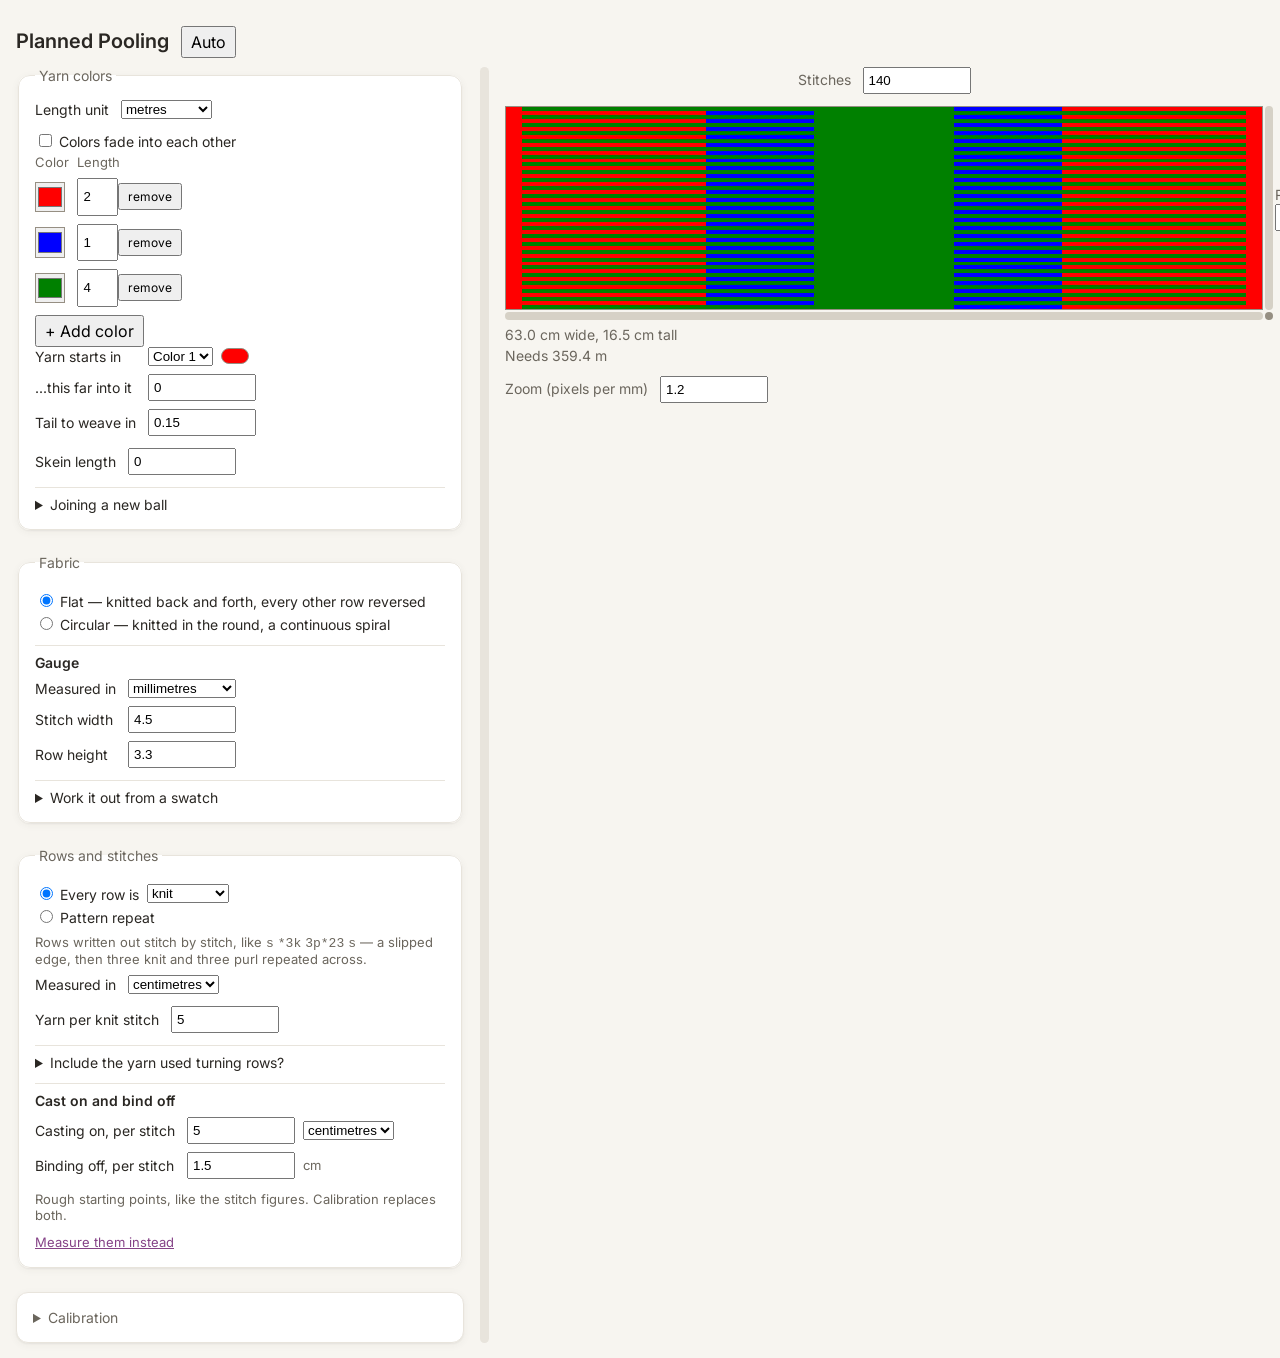
<file: index.html>
<!DOCTYPE html>
<html lang="en">
<head>
  <meta charset="UTF-8">
  <meta name="viewport" content="width=device-width, initial-scale=1.0">
  <title>Planned Pooling</title>

  <!-- Runs before first paint, so a knitter on the dark theme never sees a
       white flash. Falls back to the companion app's key: the two apps share
       an origin, so a choice made in one is already in force here. -->
  <script>
    try {
      var t = localStorage.getItem("plannedPooling.theme")
           || localStorage.getItem("circularYokeDesign.theme") || "auto";
      if (t !== "auto") document.documentElement.dataset.theme = t;
    } catch (e) { /* storage off: Auto */ }
  </script>

  <link rel="preconnect" href="https://fonts.googleapis.com">
  <link rel="preconnect" href="https://fonts.gstatic.com" crossorigin>
  <link rel="stylesheet"
        href="https://fonts.googleapis.com/css2?family=Inter:wght@400;500;600&display=swap">
  <link rel="stylesheet" href="style.css">
</head>
<body>
  <div class="titleBar">
    <h1>Planned Pooling</h1>
    <button type="button" id="themeButton" aria-live="polite">Auto</button>
  </div>

  <div class="page">
  <div class="fabricSide">
  <div class="layout">
    <div class="dimension top">
      <label for="stitches" id="stitchesLabel">Stitches</label>
      <input type="number" id="stitches" value="140" min="1"
             aria-label="Stitches per row">
    </div>

    <div class="canvasArea">
      <div id="canvasWrap">
        <canvas id="fabric"></canvas>
      </div>
      <div class="handle handleRight"  id="handleRight"  title="Drag to change stitches"></div>
      <div class="handle handleBottom" id="handleBottom" title="Drag to change rows"></div>
      <div class="handle handleCorner" id="handleCorner" title="Drag to change both"></div>

      <span class="seamLabel seamLabelLeft">Seam</span>
      <span class="seamLabel seamLabelRight">Seam</span>

      <p class="staleBadge" id="staleBadge"></p>
    </div>

    <div class="dimension right">
      <label for="rows">Rows</label>
      <input type="number" id="rows" value="50" min="1"
             aria-label="Number of rows">
    </div>
  </div>

  <p id="readout"></p>
  <p id="yarnReadout"></p>

  <!-- Zoom is a viewing control, so it belongs beside the thing it views
       rather than in a card at the bottom of the settings column. It changes
       how big the fabric looks and nothing about what the fabric says.

       It used to be a section that could be closed, and closing it meant the
       figure stopped applying. That rule is for allowances a knitter may not
       want counted; it never made sense for a control that does not touch the
       result. Always visible, so always in force. -->
  <div class="dimension viewControl">
    <label for="zoom">Zoom (pixels per mm)</label>
    <input type="number" id="zoom" value="1.2" step="0.1" min="0.1" max="20">
  </div>
  </div>

  <div class="panel">
    <fieldset>
      <legend>Yarn colors</legend>

      <div class="fields">
        <label for="lengthUnit">Length unit</label>
        <select id="lengthUnit">
          <option value="m">metres</option>
          <option value="cm">centimetres</option>
          <option value="ft">feet</option>
          <option value="yd">yards</option>
          <option value="in">inches</option>
        </select>
      </div>

      <label class="choice">
        <input type="checkbox" id="useFades">
        Colors fade into each other
      </label>

      <div class="colorHeader">
        <span>Color</span>
        <span id="lengthHeading">Length</span>
        <span class="fadeCell">Fade starts here</span>
        <span></span>
      </div>

      <div id="colorRows"></div>
      <button type="button" id="addColor">+ Add color</button>

      <!-- Every sequence used to be assumed to start at the very beginning
           of the first band, because that is the only point the app could
           be sure of — but a real skein is rarely picked up exactly there.
           Band plus offset, not a single distance, because a knitter can
           find "a bit into the blue" on real yarn far more easily than a
           cumulative figure across every band before it.

           The tail sits here rather than under Joining a new ball because
           the first ball is only a ball joined at the start: it is picked up
           somewhere in the sequence and loses a tail before a stitch is
           worked, exactly like every ball after it. Kept out of the join
           section, it is also visible without opening anything, which it has
           to be now that it moves the colours. -->
      <div class="fields">
        <label for="startBand">Yarn starts in</label>
        <span class="withUnit">
          <select id="startBand" aria-label="Which color the yarn starts in"></select>
          <span class="inlineSwatch" id="startSwatch"></span>
        </span>

        <label for="startOffset">...this far into it</label>
        <input type="number" id="startOffset" value="0" step="0.1" min="0">

        <label for="tail">Tail to weave in</label>
        <input type="number" id="tail" value="0.15" step="0.05" min="0">
      </div>

      <div class="fadeBlock">
        <p class="hint">
          <b>Measuring.</b> A color's length runs to where the next one goes
          pure. Slide to where the fade starts — full right is a sharp change.
        </p>

        <div class="fields">
          <label for="fadeAll">Set every transition to</label>
          <span class="withUnit">
            <input type="number" id="fadeAll" value="0" step="0.1" min="0">
            <button type="button" id="applyFadeAll">Apply to all</button>
          </span>
        </div>
      </div>

      <div class="fields">
        <label for="skeinLength">Skein length</label>
        <input type="number" id="skeinLength" value="0" step="1" min="0">
      </div>

      <details class="swatch">
        <summary>Joining a new ball</summary>
        <p class="hint">
          Click the fabric where a ball ran out — after the tail you will weave
          in, not at the very end of the yarn — or type the row and stitch.
          You will be told where to begin in the next ball so the pattern
          carries on.
        </p>

        <div class="fields">
          <label for="joinRow">Row</label>
          <input type="number" id="joinRow" min="1" step="1">

          <label for="joinStitch">Stitch</label>
          <input type="number" id="joinStitch" min="1" step="1">
        </div>

        <button type="button" id="clearJoin">Clear</button>
        <p class="hint" id="joinAdvice"></p>
      </details>
    </fieldset>

    <!-- Shape first, then scale. Whether the fabric turns decides what the
         gauge figures are describing, so construction is not a question of
         its own -- it is the first half of this one.

         The card is "Fabric" rather than "Gauge" because the legend has to
         cover what is under it. Gauge survives as the heading of the group
         that actually holds the gauge figures, so the word a knitter looks
         for is still on screen. -->
    <fieldset>
      <legend>Fabric</legend>

      <div id="construction">
        <label class="choice">
          <input type="radio" name="construction" value="flat" checked>
          Flat — knitted back and forth, every other row reversed
        </label>
        <label class="choice">
          <input type="radio" name="construction" value="circular">
          Circular — knitted in the round, a continuous spiral
        </label>
      </div>

      <div class="group">
        <h3 class="groupHeading">Gauge</h3>

      <div class="fields">
        <label for="gaugeUnit">Measured in</label>
        <select id="gaugeUnit">
          <option value="mm" selected>millimetres</option>
          <option value="in">inches</option>
        </select>

        <label for="stitchWidth">Stitch width</label>
        <input type="number" id="stitchWidth" value="4.5" step="0.01" min="0.01">

        <label for="rowHeight">Row height</label>
        <input type="number" id="rowHeight" value="3.3" step="0.01" min="0.01">
      </div>

      <details class="swatch">
        <summary>Work it out from a swatch</summary>
        <p class="hint">Knit a sample, count what went into it, then measure it.</p>

        <div class="fields">
          <label for="swatchUnit">Measured in</label>
          <select id="swatchUnit">
            <option value="cm" selected>centimetres</option>
            <option value="in">inches</option>
          </select>
        </div>

        <div class="fields fieldsSwatch">
          <label for="swatchWidth">Measured width</label>
          <input type="number" id="swatchWidth" value="10" step="0.1" min="0.1">
          <label for="swatchStitches">Stitches</label>
          <input type="number" id="swatchStitches" value="22" min="1">

          <label for="swatchHeight">Measured height</label>
          <input type="number" id="swatchHeight" value="10" step="0.1" min="0.1">
          <label for="swatchRows">Rows</label>
          <input type="number" id="swatchRows" value="30" min="1">
        </div>

        <button type="button" id="applySwatch">Use this gauge</button>
        <p class="hint" id="swatchResult"></p>
      </details>
      </div>
    </fieldset>

    <!-- One panel, in the order the questions actually come: what is in a row,
         then what those stitches cost, then the pattern that arranges them,
         then the allowance most people never measure.

         It was two panels until the table had to sit between the row choice
         and the pattern editor, which put half of one panel inside the other.
         They had been converging for a while. -->
    <fieldset>
      <legend>Rows and stitches</legend>

      <!-- Not a label wrapping the lot: a label activates its first control,
           so a select inside one would fight the radio for clicks. -->
      <div class="choice rowChoice">
        <label for="rowModeSingle">
          <input type="radio" name="rowMode" id="rowModeSingle" value="single" checked>
          Every row is
        </label>
        <select id="rowsAre"></select>
        <input type="text" id="customName" class="customOnly"
               placeholder="call it" aria-label="Name for the new stitch">
      </div>

      <label class="choice">
        <input type="radio" name="rowMode" value="pattern">
        Pattern repeat
      </label>

      <!-- A taste of the other option while it is unchosen, so the choice is
           between two things you can picture rather than one and a word. -->
      <p class="hint patternTaste">
        Rows written out stitch by stitch, like
        <code>s</code> <code>*3k</code> <code>3p*23</code> <code>s</code> —
        a slipped edge, then three knit and three purl repeated across.
      </p>

      <!-- One unit for everything here: the figure below, every row of the
           table, and the turn. They are all a length of yarn per one of
           something. -->
      <div class="fields">
        <label for="typeUnit">Measured in</label>
        <select id="typeUnit">
          <option value="m">metres</option>
          <option value="cm" selected>centimetres</option>
          <option value="ft">feet</option>
          <option value="yd">yards</option>
          <option value="in">inches</option>
        </select>
      </div>

      <!-- One stitch to a row means one figure, named after it. A view onto
           that type's row in the table, not a value of its own. -->
      <div class="fields oneStitchOnly">
        <label for="perStitch" id="perStitchLabel">Yarn per stitch</label>
        <input type="number" id="perStitch" value="5" step="0.1" min="0.01">
      </div>

      <!-- Before the editor, not after it: a pattern is written in these
           codes, so the codes have to exist before the writing makes sense.
           The table appears with the pattern that needs it rather than behind
           a choice of its own — "more than one kind of stitch" was never a
           separate decision from "what is in a row". -->
      <div class="patternOnly">
        <p class="hint">
          Different stitches eat different amounts of yarn. These figures are
          rough starting points — measure your own to get real predictions.
        </p>

        <div class="typeHeader">
          <span>Name</span>
          <span>Code</span>
          <span>Yarn per stitch</span>
          <span></span>
        </div>
        <div id="typeRows"></div>
        <button type="button" id="addType">+ Add stitch type</button>

        <p class="hint">
          Now the rows. One entry per box. <code>3k</code> means three knits.
          A <code>*</code> before a stitch opens a group and one after it
          closes the group, followed by how many times — so
          <code>s</code> <code>*3k</code> <code>3p*23</code> <code>s</code> is
          a 140&nbsp;stitch row with slipped edges.
          Enter, space or Tab moves to the next box.
          The strip above counts stitches as you go; while a group is open it
          counts the group instead, and clears once you close it.
        </p>

        <p class="hint" id="codeLegend"></p>

        <div id="templateRows"></div>
        <button type="button" id="addTemplateRow">+ Add row</button>

        <p class="hint">
          Rows are worked once unless you mark a repeat. Tick <b>start</b> on
          the first row of a block and <b>end</b> on the last, then say how
          many times — tick both on one row to repeat just that row. The
          pattern then states the whole fabric, so the stitch and row counts
          follow from it. Every row has to come out the same width.
        </p>
        <p class="hint" id="templateResult"></p>
      </div>

      <!-- Last, and shut: flat knitting always turns, but the yarn it costs is
           something most people have never measured and do not want asked
           about. Closed means not counted. -->
      <details class="subSection flatOnly" data-section="turning">
        <summary>Include the yarn used turning rows?</summary>

        <div class="fields">
          <label for="turnPerRow">Yarn per turn</label>
          <input type="number" id="turnPerRow" value="0" step="0.1" min="0">
        </div>
        <p class="hint" id="turningNote"></p>
      </details>

      <!-- Cast on and bind off are per-stitch costs exactly like the ones
           above, spent at the fabric's two edges -- the hint below was already
           saying so while sitting in a panel of its own.

           A group, not a disclosure: these always apply, and a control that is
           in force has to stay visible. Nesting it in a disclosure would hide
           a figure that still counts. -->
      <div class="group" id="castOn">
        <h3 class="groupHeading">Cast on and bind off</h3>

      <div class="fields">
        <label for="castOnMeasured">Casting on, per stitch</label>
        <span class="withUnit">
          <input type="number" id="castOnMeasured" value="5" step="0.1" min="0">
          <select id="castOnUnit" aria-label="Cast on and bind off unit">
            <option value="m">metres</option>
            <option value="cm" selected>centimetres</option>
            <option value="ft">feet</option>
            <option value="yd">yards</option>
            <option value="in">inches</option>
          </select>
        </span>

        <label for="bindOffMeasured">Binding off, per stitch</label>
        <span class="withUnit">
          <input type="number" id="bindOffMeasured" value="1.5" step="0.1" min="0">
          <span class="unitTag" id="bindOffMeasuredTag"></span>
        </span>
      </div>

      <!-- The sentence admitting better numbers exist elsewhere was the whole
           of the signposting, and "elsewhere" was a collapsed card further
           down the page with nothing linking to it. Now it is a button. -->
      <p class="hint">
        Rough starting points, like the stitch figures. Calibration replaces
        both.
      </p>
      <button type="button" class="linkButton" id="goCalibration">
        Measure them instead
      </button>
      </div>
    </fieldset>

    <details class="panelSection" id="calibration" data-section="calibration">
      <summary>Calibration</summary>
      <p class="hint">
        The figures above are guesses. Knit a few small swatches, measure the
        yarn each one ate, and they become measurements instead. Say which
        stitches you use and how much knitting you are prepared to do, and you
        will be told exactly what to make.
      </p>

      <div class="calHeader">
        <span>Stitch</span>
        <span>Include</span>
        <span>Needs carrying</span>
      </div>
      <div id="calTypes"></div>

      <p class="calLabel">Swatches you are willing to knit</p>
      <label class="choice">
        <input type="radio" name="calConstruction" value="both" checked>
        Either
      </label>
      <label class="choice">
        <input type="radio" name="calConstruction" value="flat">
        Flat only
      </label>
      <label class="choice">
        <input type="radio" name="calConstruction" value="round">
        In the round only — nothing turns, so there is one less unknown
      </label>

      <p class="calLabel">How many swatches</p>
      <label class="choice">
        <input type="radio" name="calSwatchMode" value="target" checked>
        Enough to reach the precision below
      </label>
      <label class="choice">
        <input type="radio" name="calSwatchMode" value="minimum">
        The bare minimum — just enough to solve, assuming no measurement error
      </label>

      <div class="fields">
        <label for="calBudget">Stitches you will knit in total</label>
        <input type="number" id="calBudget" value="3000" min="100" step="100">

        <label for="calPrecision" class="targetOnly">You can measure yarn to about</label>
        <span class="withUnit targetOnly">
          <input type="number" id="calPrecision" value="1" step="0.5" min="0.01">
          <select id="calUnit" aria-label="Measuring precision unit">
            <option value="m">metres</option>
            <option value="cm" selected>centimetres</option>
            <option value="ft">feet</option>
            <option value="yd">yards</option>
            <option value="in">inches</option>
          </select>
        </span>
      </div>

      <button type="button" id="prescribe">Suggest swatches</button>
      <div id="prescription"></div>

      <!-- The second half of the same activity: the list says what to knit,
           this says what it measured. They were two cards, and only one of
           them could be put away -- which left the "(2 of 3)" on each line
           pointing at a list that was no longer on screen.

           Hidden until there are swatches, as before. setFrozen() now also
           opens this card when that happens, so the boxes cannot be waiting
           inside a panel that looks shut and empty. -->
      <div class="group measurePanel" id="measurement">
        <h3 class="groupHeading">Measurements</h3>

      <label class="choice">
        <input type="radio" name="calMethod" value="length" checked>
        Unravel each swatch and measure it
      </label>
      <label class="choice">
        <input type="radio" name="calMethod" value="weight">
        Weigh each swatch — quicker, and a scale repeats better than a tape
      </label>

      <div class="weightBlock">
        <p class="hint">
          A scale gives grams and the solver needs length, so the yarn has to
          convert one into the other. Measure a few known lengths, weigh them,
          and the line through those points is the conversion. Two pairs will
          do; more is better.
        </p>

        <div class="weightHeader">
          <span>Length (<span class="unitTag"></span>)</span>
          <span>Weight (g)</span>
          <span></span>
        </div>
        <div id="weightRows"></div>
        <button type="button" id="addWeight">+ Add pair</button>
        <p class="hint" id="weightResult"></p>
      </div>

      <div class="fields">
        <label for="calTailStart">Tail at the cast-on end (<span class="unitTag"></span>)</label>
        <input type="number" id="calTailStart" value="15" step="1" min="0">

        <label for="calTailEnd">Tail at the bind-off end</label>
        <input type="number" id="calTailEnd" value="15" step="1" min="0">
      </div>

      <p class="hint">
        Both are subtracted from every measurement — yarn you held, not yarn
        the fabric ate. Asked separately because they rarely match.
      </p>

      <div id="measureRows"></div>
      <p class="hint" id="measureResult"></p>

      <div id="solution"></div>
      <button type="button" id="applyCalibration">Use these figures</button>
      <p class="hint" id="applyResult"></p>
      </div>
    </details>

  </div>

  <div id="splitter" class="splitter" title="Drag to widen the controls or the fabric"></div>
  </div>

  <script src="yarn.js"></script>
  <script src="consumption.js"></script>
  <script src="construction.js"></script>
  <script src="render.js"></script>
  <script src="geometry.js"></script>
  <script src="calibration.js"></script>
  <script src="controls.js"></script>
  <script src="settings.js"></script>
  <script src="app.js"></script>
</body>
</html>
</file>
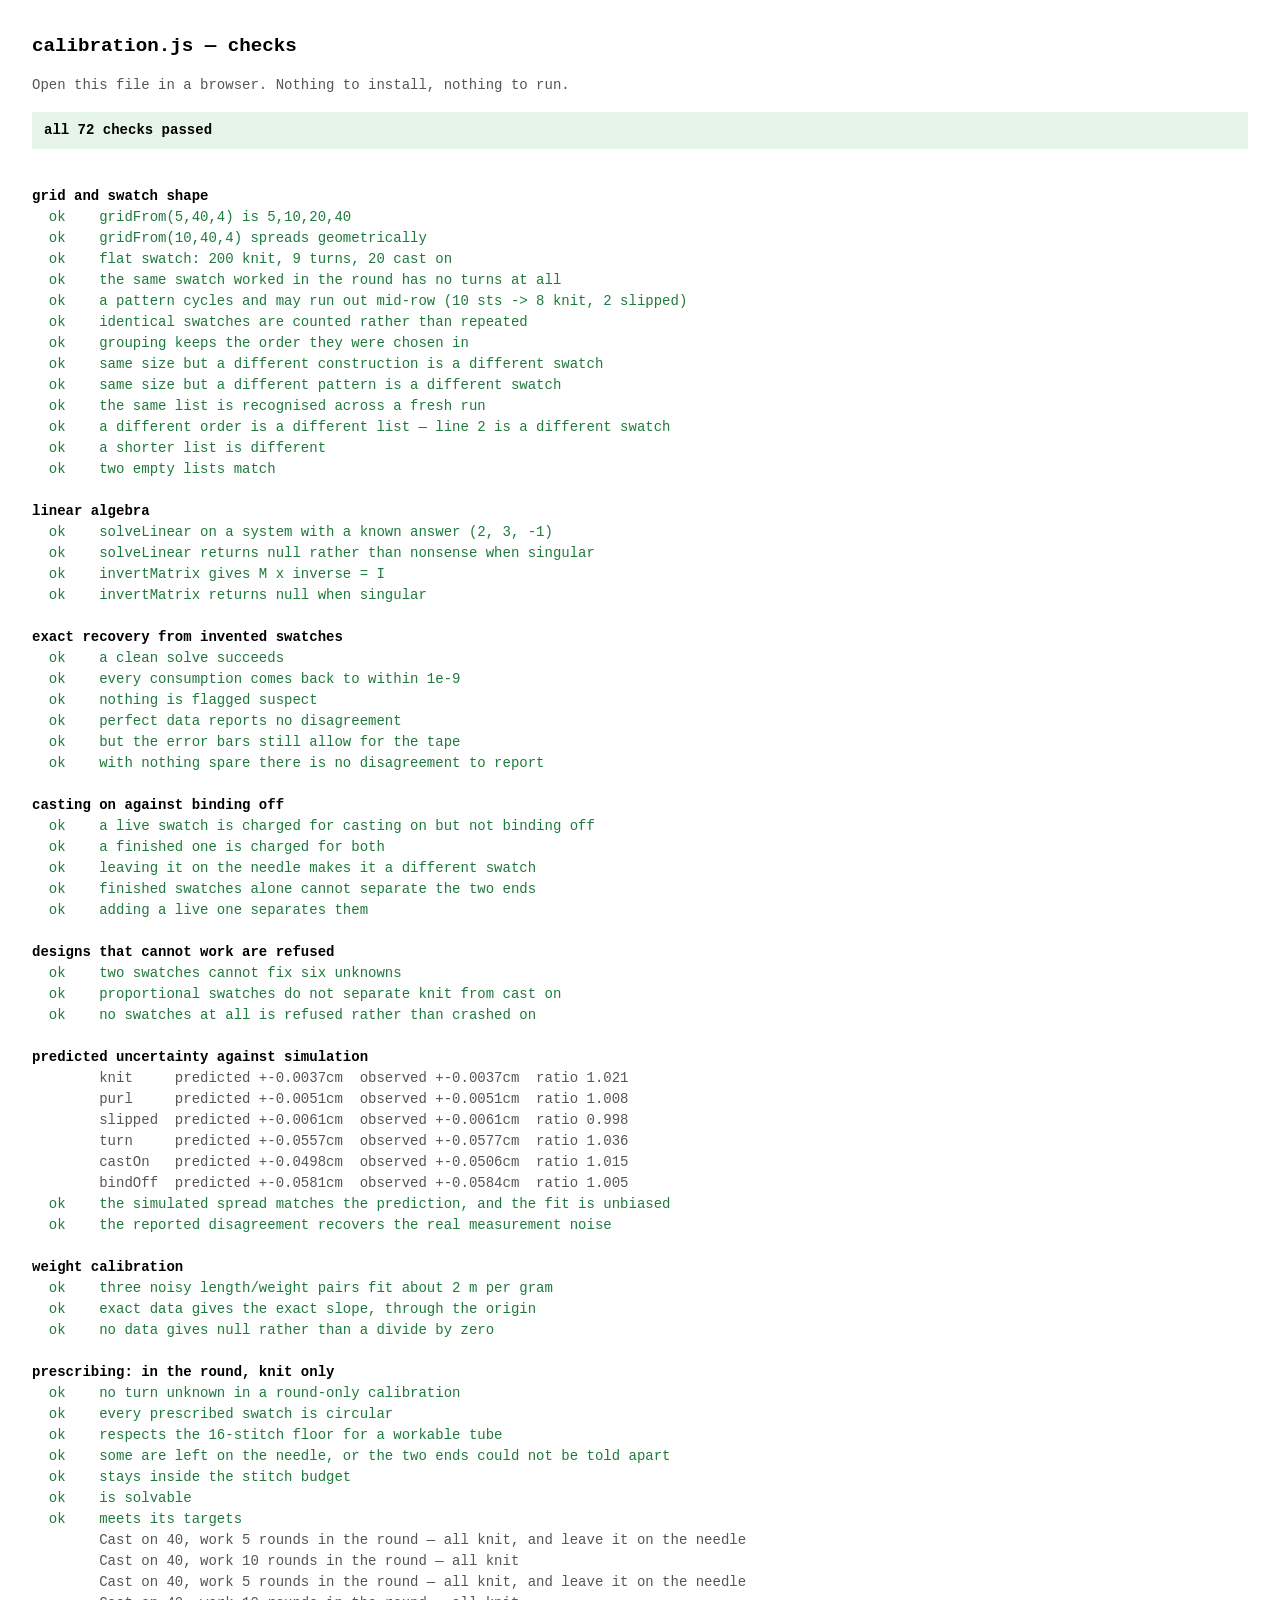
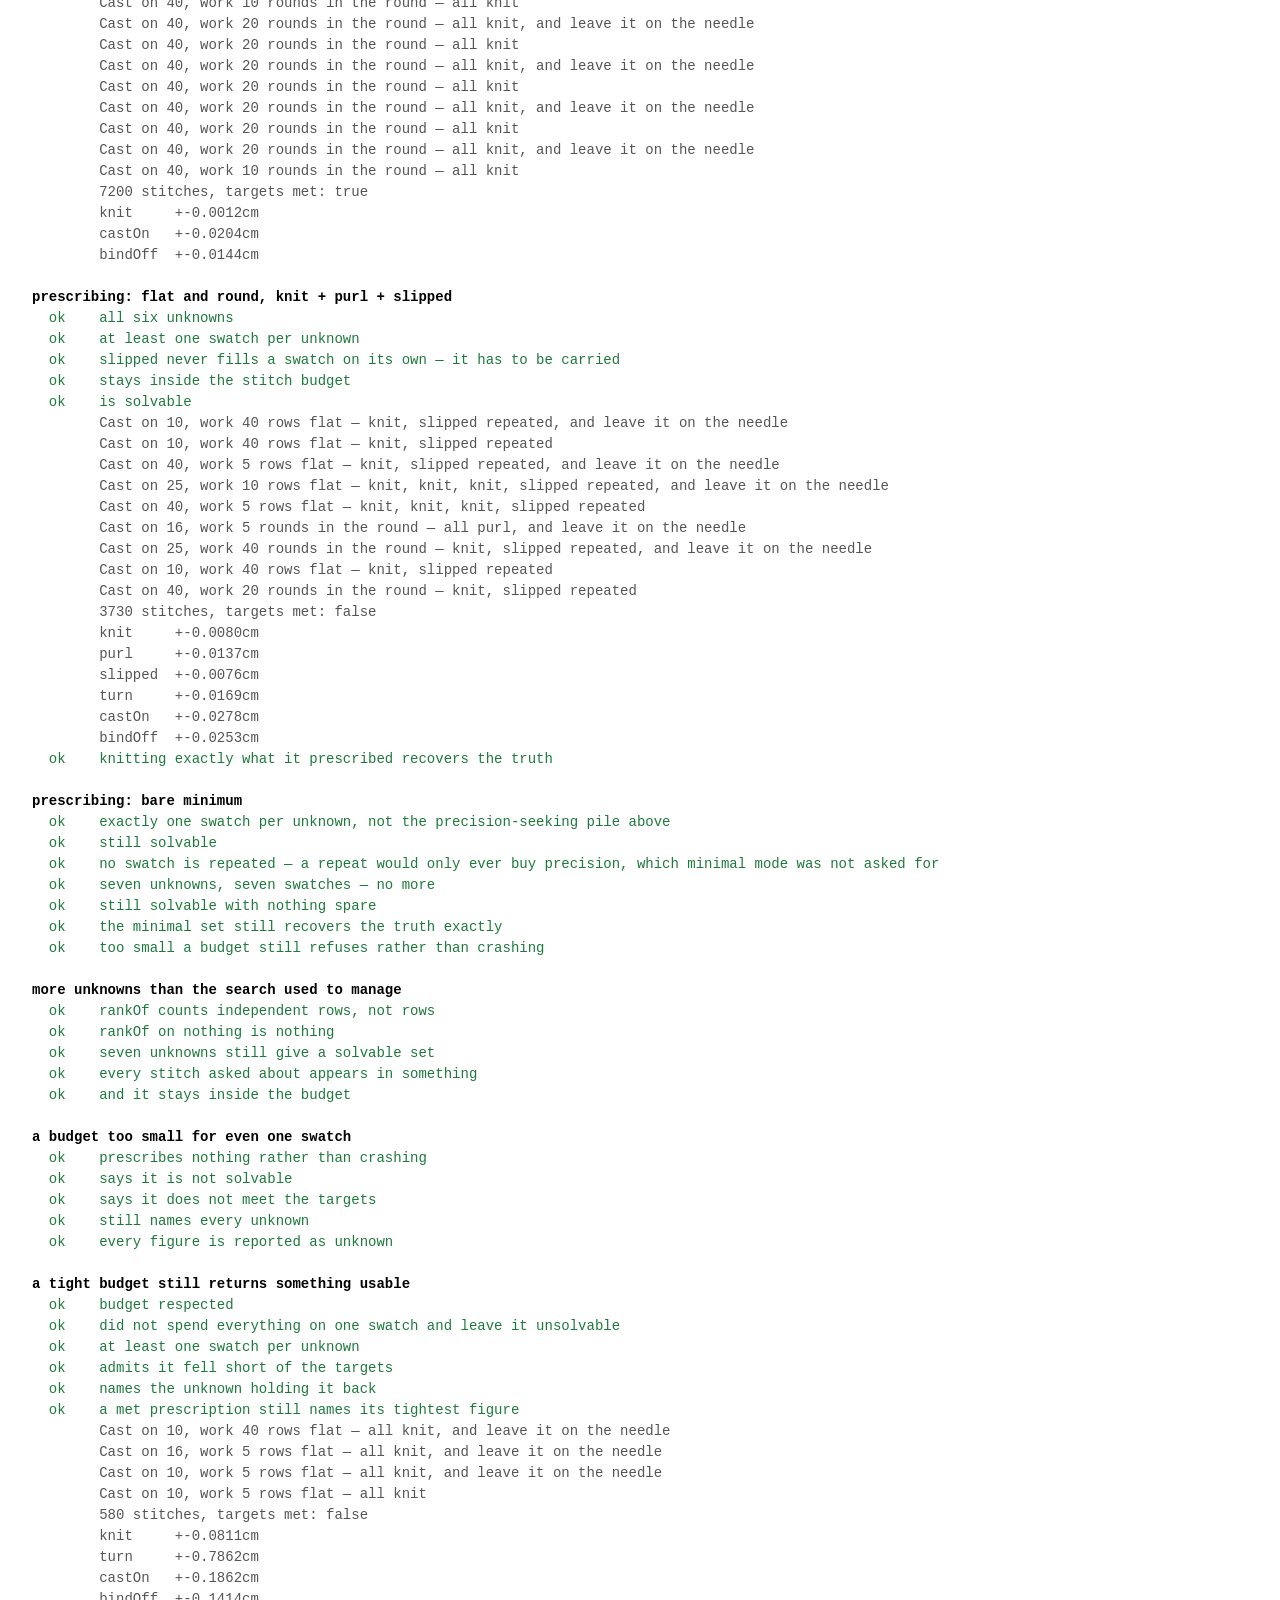
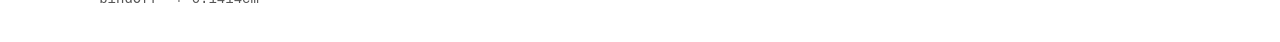
<file: test-calibration.html>
<!DOCTYPE html>
<html lang="en">
<head>
  <meta charset="utf-8">
  <title>calibration checks</title>
  <style>
    /* Self-contained on purpose. This page is a tool, not part of the app, so
       it does not share style.css and does not appear in index.html. */
    body { font: 14px/1.5 ui-monospace, Consolas, monospace; margin: 2rem; }
    h1 { font-size: 1.2rem; }
    #summary { font-weight: bold; padding: 0.5rem 0.75rem; margin: 1rem 0; }
    #summary.pass { background: #e6f4ea; }
    #summary.fail { background: #fce8e6; }
    .ok { color: #1e7a3c; }
    .fail { color: #b3261e; font-weight: bold; }
    .note { color: #555; }
    .group { margin-top: 1.25rem; font-weight: bold; }
    pre { margin: 0; white-space: pre-wrap; }
  </style>
</head>
<body>
  <h1>calibration.js — checks</h1>
  <p class="note">Open this file in a browser. Nothing to install, nothing to run.</p>
  <div id="summary">running…</div>
  <pre id="out"></pre>

  <script src="calibration.js"></script>
  <script src="test-calibration.js"></script>
</body>
</html>
</file>
<file: style.css>
/* Design tokens. Taken from the Circular Yoke Sweater Designer's
   DESIGN-PHILOSOPHY.md so the two apps read as one product. Names are by role
   (--c-surface, not --c-white) so a value can change without the name turning
   into a lie.

   --ff-* and --c-paper are this app's own additions. The yoke app has no
   pattern notation to set in monospace, and nothing quite like a fabric whose
   colours are the knitter's own data. Everything else is the shared set,
   unchanged. */
:root {
  --c-ink: #2a2723;            /* body text, warm near-black */
  --c-ink-muted: #6b665d;      /* hints, notes, secondary text */
  --c-bg: #f7f5f0;             /* page behind the panels: warm off-white */
  --c-surface: #ffffff;        /* panels, fields */
  --c-surface-2: #f3f0ea;      /* hovered rows, disabled areas */
  --c-line: #e8e4dc;           /* soft dividers and card borders */
  --c-line-strong: #d6d1c6;
  --c-line-control: #968f83;   /* field and button outlines: 3:1 or more */
  --c-accent: #854287;         /* berry */
  --c-accent-strong: #6d3470;  /* hover, pressed */
  --c-accent-soft: #f6eef6;    /* selected row, current entry */
  --c-on-accent: #ffffff;
  --c-danger: #b3261e;  --c-danger-soft: #fff5f6;
  /* The stale badge sets white text on saturated danger. That was going to stay
     a literal, but danger inverts in dark mode -- white on #ff8a96 is about
     2:1 -- so it needs a paired token like --c-on-accent, not an exception. */
  --c-on-danger: #ffffff;
  --c-success: #0a7a4a;
  --c-tooltip: #2b2f36;

  /* The fabric is an artboard: the colours in it are the knitter's design
     data, not chrome, so it stays light in both themes. */
  --c-paper: #ffffff;
  /* Seam captions sit on the fabric, so they take the artboard's colours and
     are deliberately absent from the dark blocks below. --c-ink there would
     flip to near-white and vanish into the veil. */
  --c-paper-veil: rgb(255 255 255 / 72%);
  --c-paper-ink: #2a2723;

  --fs-xs: 0.75rem; --fs-sm: 0.8125rem; --fs-md: 0.875rem; --fs-base: 1rem; --fs-lg: 1.25rem;
  --r-control: 8px;  --r-panel: 12px;
  --shadow-card: 0 1px 2px rgb(60 50 30 / 6%), 0 2px 8px rgb(60 50 30 / 5%);
  --shadow-pop:  0 6px 20px rgb(60 50 30 / 12%), 0 2px 6px rgb(60 50 30 / 8%);
  --sp-1: 0.25rem; --sp-2: 0.5rem; --sp-3: 0.75rem; --sp-4: 1rem; --sp-5: 1.5rem;

  /* Without this the browser paints number spinners, select menus and
     scrollbars light inside dark panels. It is a colour decision, so it
     belongs with the colours. */
  color-scheme: light;

  --ff-sans: "Inter", system-ui, sans-serif;
  --ff-mono: ui-monospace, "Cascadia Mono", Consolas, monospace;
}

/* Dark. The same names with different values, written out twice because
   there is no build step to share them: once for Auto following the system,
   once for a deliberate choice. Cards go lighter than the page and lose their
   shadow — a shadow on a dark ground reads as grime rather than lift. */
@media (prefers-color-scheme: dark) {
  :root:not([data-theme="light"]) {
    --c-ink: #e6e6e3;
    --c-ink-muted: #a8a8a3;
    --c-bg: #16171a;
    --c-surface: #1f2125;
    --c-surface-2: #2a2c31;
    --c-line: #3a3d43;
    --c-line-strong: #4a4e55;
    --c-line-control: #7c8088;
    --c-accent: #d59ad6;
    --c-accent-strong: #e6b8e7;
    --c-accent-soft: #3a2639;
    --c-on-accent: #16171a;
    --c-danger: #ff8a96;  --c-danger-soft: #3a1d22;
  --c-on-danger: #16171a;
    --c-success: #4ade80;
    --c-tooltip: #3a3d43;
    --shadow-card: none;
    --shadow-pop: 0 8px 24px rgb(0 0 0 / 45%);
    color-scheme: dark;
  }
}

:root[data-theme="dark"] {
  --c-ink: #e6e6e3;
  --c-ink-muted: #a8a8a3;
  --c-bg: #16171a;
  --c-surface: #1f2125;
  --c-surface-2: #2a2c31;
  --c-line: #3a3d43;
  --c-line-strong: #4a4e55;
  --c-line-control: #7c8088;
  --c-accent: #d59ad6;
  --c-accent-strong: #e6b8e7;
  --c-accent-soft: #3a2639;
  --c-on-accent: #16171a;
  --c-danger: #ff8a96;  --c-danger-soft: #3a1d22;
  --c-on-danger: #16171a;
  --c-success: #4ade80;
  --c-tooltip: #3a3d43;
  --shadow-card: none;
  --shadow-pop: 0 8px 24px rgb(0 0 0 / 45%);
  color-scheme: dark;
}

/* Stands in for the app bar until the File actions arrive and it becomes one. */
.titleBar {
  display: flex;
  align-items: baseline;
  gap: var(--sp-3);
}

body {
  font-family: var(--ff-sans);
  /* Anchors the scale rather than leaning on the browser's 16px default, so
     --fs-base is a step like the rest and not an implied one. */
  font-size: var(--fs-base);
  margin: var(--sp-4);
  color: var(--c-ink);
  background: var(--c-bg);
}

h1 {
  font-size: var(--fs-lg);
  font-weight: 600;
}

/* Controls on the left, fabric on the right, so entering a value and seeing
   its effect never involves scrolling. Named areas rather than DOM order,
   so the fabric can come first on a narrow screen. */
.page {
  display: grid;
  grid-template-areas: "controls split fabric";
  /* A definite width, not max-content. max-content means "as wide as the
     content wants without wrapping", so one long sentence in any panel would
     stretch the whole column — and the column would jump about as panels
     appear and disappear with the mode. The splitter overrides the variable. */
  grid-template-columns: var(--controls-width, 28rem) auto minmax(0, 1fr);
  gap: var(--sp-4);
  align-items: start;
}

/* Viewing control, not a sizing one: the fabric's pixel size comes from the
   gauge and stitch count, so this changes how much of it you can see, never
   how big it is. */
.splitter {
  grid-area: split;
  align-self: stretch;
  width: 9px;
  min-height: 6rem;
  border-radius: var(--r-control);
  background: var(--c-line);
  cursor: col-resize;
  touch-action: none;
}

.splitter:hover,
.splitter.dragging {
  background: var(--c-line-control);
}

.fabricSide {
  grid-area: fabric;
  /* The controls column is taller than the fabric, so pin the fabric in
     view while scrolling through them. */
  position: sticky;
  top: 1rem;
}

/* The canvas and its two dimension controls.
   Stitches sits above the canvas because it governs the horizontal
   dimension; rows sits to the right because it governs the vertical. */
.layout {
  display: grid;
  grid-template-areas:
    "top     ."
    "canvas  right";
  grid-template-columns: auto auto;
  gap: var(--sp-3);
  justify-content: start;
  align-items: start;
  margin-bottom: var(--sp-4);
}

/* Each control is centred on the edge it governs: stitches across the top,
   rows down the right. Both re-centre automatically as the canvas resizes,
   because the grid column and row are sized by the canvas itself. */
.top {
  grid-area: top;
  justify-self: center;
}

.right {
  grid-area: right;
  align-self: center;
}

/* A button that goes somewhere rather than doing something. Quiet, because it
   is an offer beside a figure that already works, not the next step. */
.linkButton {
  padding: 0;
  border: none;
  background: none;
  font: inherit;
  font-size: var(--fs-sm);
  color: var(--c-accent);
  text-decoration: underline;
  cursor: pointer;
}

.linkButton:hover {
  color: var(--c-accent-strong);
}

.linkButton:focus-visible {
  outline: 2px solid var(--c-accent);
  outline-offset: 2px;
  border-radius: var(--r-control);
}

/* The readouts describe the fabric; this one changes how much of it you see.
   Set apart from them so it does not read as another line of output. */
.viewControl {
  margin-top: var(--sp-3);
}

.dimension label {
  font-size: var(--fs-md);
  color: var(--c-ink-muted);
  margin-right: var(--sp-2);
}

/* The area is only as big as the canvas box; the handles hang off its
   edges, so they follow the canvas without any positioning maths. */
.canvasArea {
  grid-area: canvas;
  position: relative;
  width: fit-content;
}

/* The artboard. It holds the knitter's own colours, so it stays light in both
   themes -- a dark fabric ground would recolour their design by sitting behind
   it. The canvas clears to transparent, so this is what shows through wherever
   the drawing does not reach: the zoomed-out surround, and the band above the
   cast-on row. */
#canvasWrap {
  overflow: hidden;
  background: var(--c-paper);
  border: 1px solid var(--c-line-control);
  min-width: 24px;
  min-height: 24px;
}

/* Three grips: right edge changes stitches, bottom edge changes rows,
   corner changes both. touch-action:none stops a touch drag from
   scrolling the page instead of resizing. */
.handle {
  position: absolute;
  background: var(--c-line-strong);
  border-radius: var(--r-control);
  touch-action: none;
}

.handle:hover {
  background: var(--c-line-control);
}

.handleRight {
  top: 0;
  right: -10px;
  width: 8px;
  height: 100%;
  cursor: ew-resize;
}

.handleBottom {
  left: 0;
  bottom: -10px;
  height: 8px;
  width: 100%;
  cursor: ns-resize;
}

/* "Seam" captions, one per edge of the unrolled tube. They sit outside the
   fabric, on the far side of the dashed line from it. Hidden unless the
   fabric is circular — the margin is added then too, so flat knitting does
   not carry empty space either side. */
.seamLabel {
  position: absolute;
  top: 50%;
  display: none;
  writing-mode: vertical-rl;
  transform: translateY(-50%) rotate(180deg);
  padding: var(--sp-1) var(--sp-2);
  border-radius: var(--r-control);
  background: var(--c-paper-veil);
  font-size: var(--fs-sm);
  color: var(--c-paper-ink);
  white-space: nowrap;
}

/* Off the spacing scale on purpose, like the 3.2rem cell widths: this gutter
   is sized to hold a rotated "Seam" caption, so it is a content fit rather
   than rhythm. The fade-row clearances below are the same kind of exception --
   they hold the pin and its label. */
.canvasArea.hasSeam {
  margin: 0 3.25rem;
}

.canvasArea.hasSeam .seamLabel {
  display: block;
}

.seamLabelLeft {
  right: 100%;
  margin-right: var(--sp-2);
}

/* Further out on this side, to clear the resize grip. */
.seamLabelRight {
  left: 100%;
  margin-left: var(--sp-5);
}

.handleCorner {
  right: -10px;
  bottom: -10px;
  width: 8px;
  height: 8px;
  background: var(--c-line-control);
  cursor: nwse-resize;
}

#fabric {
  display: block;
  width: 100%;
  height: 100%;
}

#readout,
#yarnReadout {
  margin: 0;
  font-size: var(--fs-md);
  color: var(--c-ink-muted);
}

#yarnReadout {
  margin-top: var(--sp-1);
}

/* A colour in the middle of a sentence, because the instruction gets followed
   while looking at yarn rather than at a colour picker. */
.inlineSwatch {
  display: inline-block;
  width: 1.6rem;
  height: 0.85rem;
  border: 1px solid var(--c-line-control);
  border-radius: var(--r-control);
  vertical-align: -0.1rem;
}

/* The fabric is clickable now: that is where a join gets reported. */
#fabric {
  cursor: crosshair;
}

.panel {
  grid-area: controls;
  display: grid;
  gap: var(--sp-5);
  align-content: start;
  /* Grid items refuse to shrink below their content by default; this lets the
     panels actually honour the column width instead of overflowing it. */
  min-width: 0;
}

.panel input,
.panel select {
  min-width: 0;
}

/* The panel's width is set by the splitter, not the window, so a media query
   cannot see it change — the viewport never moved. A container query responds
   to the element's own size, which is the thing that actually varies here. */
.panel {
  container-type: inline-size;
}

@container (max-width: 27rem) {
  /* Rather than squeezing every column until the track is useless, give the
     track a line of its own. */
  body.fades .colorRow,
  body.fades .colorHeader {
    grid-template-columns: 1.9rem 1.8rem 1fr;
  }

  body.fades .colorRow > .fadeTrack {
    grid-column: 1 / -1;
    grid-row: 2;
    /* Room for the pin and the label, which now sit inside the row rather than
       in the gap above it. */
    margin-top: 3.2rem;
  }

  body.fades .colorRow {
    margin-bottom: var(--sp-4);
  }

  body.fades #colorRows {
    margin-top: 0;
  }

  /* The heading belongs to a column that no longer exists on this line. */
  body.fades .colorHeader > .fadeCell {
    display: none;
  }

  /* Four max-content columns of label and box do not fit; pair them down. */
  .fieldsSwatch {
    grid-template-columns: max-content minmax(0, 1fr);
  }

  .typeRow,
  .typeHeader {
    grid-template-columns: minmax(0, 1fr) 2.6rem 4rem max-content;
  }
}

/* A top-level panel is a card: surface, hairline, panel radius, card shadow.
   In dark --shadow-card is none, so the card is carried by the surface sitting
   lighter than the page instead -- a shadow on a dark ground reads as grime. */
fieldset {
  background: var(--c-surface);
  box-shadow: var(--shadow-card);
  border: 1px solid var(--c-line);
  border-radius: var(--r-panel);
  padding: var(--sp-4);
  /* Browsers give fieldset min-inline-size: min-content in their own
     stylesheet, so it refuses to shrink into its grid column and spills
     sideways over the fabric. This is the standard override. */
  min-inline-size: 0;
  min-width: 0;
}

.panel fieldset > *,
.panel .panelSection > * {
  max-width: 100%;
}

/* --- Sections that open ------------------------------------------------------
   A closed section keeps its values but does not apply them, so opening one is
   how you say "this part of the fabric is worth my attention". A top-level
   section is dressed as a fieldset so a panel converted a piece at a time does
   not look half broken; a sub-section sits inside one. */

.panelSection {
  background: var(--c-surface);
  box-shadow: var(--shadow-card);
  border: 1px solid var(--c-line);
  border-radius: var(--r-panel);
  padding: var(--sp-4);
  min-inline-size: 0;
  min-width: 0;
}

.panelSection > summary,
.subSection > summary {
  cursor: pointer;
  font-size: var(--fs-md);
  color: var(--c-ink);
}

.panelSection > summary {
  /* Reads as the legend it replaces. Both are --fs-md now, so the quieter
     colour is the whole of the difference. */
  color: var(--c-ink-muted);
}

.panelSection[open] > summary,
.subSection[open] > summary {
  margin-bottom: var(--sp-3);
}

/* A group inside a card gets a line and a heading, never another card.
   Nesting cards is what turns a settings panel into a stack of boxes.

   .group is the same treatment without the disclosure: for a block that
   always applies, so it has to stay visible. .subSection is for a block the
   knitter can put away, where closed genuinely means not counted. */
.group {
  margin-top: var(--sp-3);
  border-top: 1px solid var(--c-line);
  padding-top: var(--sp-2);
}

.groupHeading {
  margin: 0 0 var(--sp-2);
  font-size: var(--fs-md);
  font-weight: 600;
  color: var(--c-ink);
}

.subSection {
  margin-top: var(--sp-3);
  border-top: 1px solid var(--c-line);
  padding-top: var(--sp-2);
}

/* An open section is doing something to the fabric, and that is worth seeing
   at a glance when several are open at once. */
.subSection[open] > summary,
.panelSection[open] > summary {
  font-weight: 600;
}

/* Grid and flex children refuse to shrink below their content unless told
   otherwise, which is how a row ends up wider than the panel holding it. */
.colorRow > *,
.typeRow > *,
.fields > * {
  min-width: 0;
}

legend {
  font-size: var(--fs-md);
  color: var(--c-ink-muted);
  padding: 0 var(--sp-1);
}

label {
  font-size: var(--fs-md);
}

input[type="number"] {
  width: 6rem;
  padding: var(--sp-1);
}

input[type="color"] {
  width: 1.9rem;
  height: 1.9rem;
  padding: 0;
  border: 1px solid var(--c-line-control);
}

.swatch {
  margin-top: var(--sp-3);
  border-top: 1px solid var(--c-line);
  padding-top: var(--sp-2);
}

.swatch summary {
  cursor: pointer;
  font-size: var(--fs-md);
  color: var(--c-ink);
}

/* Label/input pairs in two columns, so nothing wraps mid-pair.
   max-content sizes each column to its widest item, which keeps every
   input left-aligned with the others. */
.fields {
  display: grid;
  grid-template-columns: max-content max-content;
  gap: var(--sp-2) var(--sp-3);
  align-items: center;
  margin-bottom: var(--sp-3);
}

/* Four columns, so each measurement sits beside the count it goes with:
   width with stitches, height with rows. That pairing is the calculation. */
.fieldsSwatch {
  grid-template-columns: repeat(4, max-content);
}

.hint {
  font-size: var(--fs-sm);
  color: var(--c-ink-muted);
  margin: var(--sp-2) 0;
}

.choice {
  display: block;
  margin: var(--sp-1) 0;
}

/* One figure for the whole fabric, replaced by the table when that is opened.
   Not merely supplemented: two controls claiming the same job, with only one
   of them listened to, is the thing inEffect() exists to prevent. */
/* One stitch to a row means one figure; a pattern means the table. Both follow
   from the row choice, so neither is a decision of its own. */
body.patterned .oneStitchOnly {
  display: none;
}

.patternOnly {
  display: none;
}

body.patterned .patternOnly {
  display: block;
}

/* A taste of the pattern editor while it is unchosen, gone once it is. */
body.patterned .patternTaste {
  display: none;
}

/* The name box for a new stitch, which only means anything while "Custom" is
   the selection. */
.customOnly {
  display: none;
}

body.customStitch .customOnly {
  display: inline-block;
}

/* Radio, label and selector on one line — the sentence reads across. */
.rowChoice {
  display: flex;
  align-items: center;
  gap: var(--sp-2);
  flex-wrap: wrap;
}

.rowChoice label {
  margin: 0;
}

.rowChoice input[type="text"] {
  width: 7rem;
}

/* Nothing turns in the round, so the turn figure is not merely inactive there
   — it has nothing to describe. */
body.circular .flatOnly {
  display: none;
}

/* Bare-minimum calibration was never asked to hit a precision, so the box
   that states one — and the column reporting against it — have nothing to
   show. */
body.calMinimal .targetOnly {
  display: none;
}

.typeRow,
.typeHeader {
  display: grid;
  grid-template-columns: 7rem 3rem 5.5rem max-content;
  gap: var(--sp-2);
  align-items: center;
  margin-bottom: var(--sp-1);
}

/* Strip, then the repeat marks and remove together on the right. The strip
   takes whatever is left, which is why the splitter matters. */
/* Controls, then the scrolling strip, then the row's total. flex-end lines the
   controls and the total up with the cells rather than with the counter strip
   sitting above them. */
.templateRow {
  display: flex;
  align-items: flex-end;
  gap: var(--sp-2);
  margin-bottom: var(--sp-2);
  padding-bottom: var(--sp-2);
  border-bottom: 1px dashed var(--c-line);
}

/* Outside the scroller, so it stays visible however far the strip is
   scrolled. */
.rowTotal {
  flex: 0 0 auto;
  min-width: 2.6rem;
  padding-bottom: var(--sp-1);
  text-align: right;
  font-size: var(--fs-md);
  font-variant-numeric: tabular-nums;
  color: var(--c-ink);
}

.rowTotal.bad {
  color: var(--c-danger);
  font-weight: 600;
}

.templateRow:last-child {
  border-bottom: none;
}

/* One group, so remove sits beside the repeat marks rather than being flung
   to the far edge on its own. */
.templateControls {
  flex: 0 0 auto;
  display: flex;
  align-items: center;
  gap: var(--sp-2);
}

/* Counter strip and cells scroll together so they never drift apart. */
.templateScroll {
  flex: 1;
  min-width: 0;
  overflow-x: auto;
  padding-bottom: var(--sp-1);
}

.countStrip,
.cellStrip {
  display: flex;
  flex-wrap: nowrap;
  gap: var(--sp-1);
  width: max-content;
}

.countStrip {
  margin-bottom: var(--sp-1);
}

/* Right-aligned, because the figure is the total *after* this cell — so it
   belongs against the cell's trailing edge, where the count is reached. */
.countCell {
  width: 3.2rem;
  flex: 0 0 3.2rem;
  text-align: right;
  padding-right: var(--sp-1);
  font-size: var(--fs-xs);
  color: var(--c-ink-muted);
  font-variant-numeric: tabular-nums;
}

/* Inside a group the figure counts the group, not the fabric — dimmed so it
   is not mistaken for a running total. */
.countCell.inGroup {
  color: var(--c-ink-muted);
  /* Dimmed below muted rather than given a colour of its own: the italic alone
     is too quiet to say "this counts the group, not the fabric". */
  opacity: 0.65;
  font-style: italic;
}

.templateCell {
  width: 3.2rem;
  flex: 0 0 3.2rem;
  padding: var(--sp-1);
  font-family: var(--ff-mono);
  /* A stack ending in the generic monospace keyword makes browsers apply
     their own monospace default of about 13.3px instead of inheriting, which
     left these cells a third of a pixel off the turn chips beside them and
     off the scale entirely. */
  font-size: var(--fs-md);
  text-align: center;
}

/* Marks where the turn falls. Only meaningful once turning is switched on. */
.turnChip {
  display: none;
  width: 3.2rem;
  flex: 0 0 3.2rem;
  padding: var(--sp-1);
  border: 1px dashed var(--c-accent);
  border-radius: var(--r-control);
  background: var(--c-accent-soft);
  color: var(--c-accent);
  font-family: var(--ff-mono);
  font-size: var(--fs-md);
  text-align: center;
}

body.turning .turnChip {
  display: block;
}

.repeatMarks {
  display: flex;
  align-items: center;
  gap: var(--sp-2);
  white-space: nowrap;
}

.repeatMark {
  font-size: var(--fs-xs);
  color: var(--c-ink-muted);
}

/* "end" with no repeat open above it. */
.repeatMark.disabled {
  color: var(--c-ink-muted);
  /* Two text tiers only, so the "nothing to end" state is carried by dimming
     the muted tone rather than by a third colour. Matches .calCheck.disabled. */
  opacity: 0.45;
  cursor: not-allowed;
}

.repeatMark input {
  margin-right: var(--sp-1);
}

.repeatCountLabel {
  font-size: var(--fs-sm);
  color: var(--c-ink-muted);
}

.repeatCount {
  width: 3.2rem;
  margin-left: var(--sp-1);
}

/* A template fixes the fabric's size in both directions, so none of the
   grips has anything left to drag. */
body.templated .handle {
  display: none;
}

.templateCell:focus {
  outline: 2px solid var(--c-accent);
  outline-offset: 1px;
}

input[readonly] {
  background: var(--c-surface-2);
  color: var(--c-ink-muted);
}

.typeHeader {
  font-size: var(--fs-sm);
  color: var(--c-ink-muted);
}

.typeRow input {
  width: 100%;
}

.typeChoice {
  margin-top: var(--sp-3);
}

/* The calibration list mirrors the stitch type table above it, so it takes the
   same first column width — the two read as one list seen twice. */
.calTypeRow,
.calHeader {
  display: grid;
  grid-template-columns: 7rem 4rem max-content;
  gap: var(--sp-2);
  align-items: center;
  margin-bottom: var(--sp-1);
}

.calHeader {
  font-size: var(--fs-sm);
  color: var(--c-ink-muted);
}

.calTypeName {
  font-size: var(--fs-md);
}

/* Block, so the whole column width is clickable rather than just the box. */
.calCheck {
  display: block;
}

/* Matches .repeatMark: a control that means nothing right now looks like it. */
.calCheck.disabled {
  opacity: 0.45;
}

.calLabel {
  font-size: var(--fs-md);
  margin: var(--sp-3) 0 var(--sp-1);
}

/* Numbered, because this is a list of things to make and the numbers are what
   gets ticked off against the pile of finished swatches. */
.swatchList {
  margin: var(--sp-3) 0 var(--sp-2);
  padding-left: var(--sp-5);
  font-size: var(--fs-md);
}

.swatchList li {
  margin-bottom: var(--sp-1);
}

.swatchCount {
  font-weight: 600;
}

/* Expected against wanted, one unknown per line. A column of figures is what
   makes the one falling short obvious. */
.precisionTable {
  display: grid;
  grid-template-columns: max-content max-content max-content;
  gap: var(--sp-1) var(--sp-3);
  font-size: var(--fs-sm);
  color: var(--c-ink-muted);
  margin: var(--sp-2) 0;
}

.precisionTable .short {
  color: var(--c-danger);
}

/* --- Problems ---------------------------------------------------------------
   A control that stops the fabric being drawn, and the note that says why.
   The mark says where; the badge over the canvas says that something is
   wrong, which is the half you need when the panel is scrolled elsewhere. */

.problem {
  outline: 2px solid var(--c-danger);
  outline-offset: 1px;
  background: var(--c-danger-soft);
}

/* Spans whatever grid it lands in, so it reads as a line under the row rather
   than being squeezed into one column of it. */
.problemNote {
  grid-column: 1 / -1;
  margin: var(--sp-1) 0 0;
  font-size: var(--fs-sm);
  color: var(--c-danger);
}

.staleBadge {
  position: absolute;
  top: 0.5rem;
  left: 0.5rem;
  margin: 0;
  padding: var(--sp-1) var(--sp-2);
  font-size: var(--fs-sm);
  background: var(--c-danger);
  color: var(--c-on-danger);
  border-radius: var(--r-control);
  /* Never in the way of a click on the fabric underneath. */
  pointer-events: none;
  display: none;
}

/* The last fabric that made sense stays visible, because it is what you were
   comparing against when you started typing — but dimmed, so it cannot be
   mistaken for a picture of the settings now in the boxes. */
body.invalid .staleBadge {
  display: block;
}

body.invalid #fabric {
  opacity: 0.3;
}

/* The size and yarn lines describe the fabric above them, so they go stale
   with it. Leaving them bright would be the same lie in words. */
body.invalid #readout,
body.invalid #yarnReadout {
  opacity: 0.3;
}

/* The measurement panel is not a mode — it is a place to write answers down,
   so it exists only once there are swatches to write them against. */
.measurePanel {
  display: none;
}

body.prescribed .measurePanel {
  display: block;
}

/* The length/weight table only means anything if you are weighing. */
.weightBlock {
  display: none;
}

body.weighing .weightBlock {
  display: block;
}

.weightRow,
.weightHeader {
  display: grid;
  grid-template-columns: 6rem 6rem max-content;
  gap: var(--sp-2);
  align-items: center;
  margin-bottom: var(--sp-1);
}

.weightHeader {
  font-size: var(--fs-sm);
  color: var(--c-ink-muted);
}

.weightRow input {
  width: 100%;
}

.weightRow button {
  padding: var(--sp-1) var(--sp-2);
  font-size: var(--fs-xs);
}

/* Description above, entry below: in a column this narrow a swatch takes a
   whole line to describe, and putting the box beside it would leave the
   numbers in a ragged column nobody can scan. */
.measureRow {
  margin-bottom: var(--sp-2);
  padding-bottom: var(--sp-2);
  border-bottom: 1px dashed var(--c-line);
}

.measureRow:last-child {
  border-bottom: none;
}

.measureWhat {
  font-size: var(--fs-md);
  margin-bottom: var(--sp-1);
}

.measureEntry {
  display: flex;
  align-items: center;
  gap: var(--sp-2);
}

.measureEntry input {
  width: 5.5rem;
}

.unitTag {
  font-size: var(--fs-sm);
  color: var(--c-ink-muted);
}

/* What the solver will be handed, as opposed to what was typed. Quiet, because
   it is a check rather than an instruction. */
.measureNet {
  font-size: var(--fs-sm);
  color: var(--c-ink-muted);
}

.measureNet.bad {
  color: var(--c-danger);
}

/* The answer. Values in a column so they can be read against each other, and
   against the error bars beside them. */
.solutionTable {
  display: grid;
  grid-template-columns: max-content max-content max-content;
  gap: var(--sp-1) var(--sp-3);
  font-size: var(--fs-md);
  color: var(--c-ink-muted);
  margin: var(--sp-3) 0 var(--sp-2);
}

.solutionValue {
  font-weight: 600;
  color: var(--c-ink);
}

.solutionTable .short,
.hint.bad {
  color: var(--c-danger);
}

/* Applying is the deliberate act, so the button is only there when there is
   something safe to apply. */
#applyCalibration {
  display: none;
}

body.solved #applyCalibration {
  display: inline-block;
}

/* Header and rows share one column template so the headings line up with
   the boxes they name. */
/* The length column is sized by its heading, not by the numbers — band lengths
   are one or two digits, so a wide box is just empty space taken from the
   track, which is the part that benefits from room. */
.colorRow,
.colorHeader {
  display: grid;
  grid-template-columns: 1.9rem 1.8rem max-content;
  gap: var(--sp-3);
  align-items: center;
  margin-bottom: var(--sp-2);
}

/* Band lengths are one or two digits, so the box is sized for that and scrolls
   if you type more. Spinners are dropped with it: they cost a third of the
   width and nobody nudges a tape measurement by 0.1 at a time. */
.colorRow input[type="number"] {
  height: 1.6rem;
  padding: var(--sp-1);
}

.colorRow input[type="number"]::-webkit-outer-spin-button,
.colorRow input[type="number"]::-webkit-inner-spin-button {
  -webkit-appearance: none;
  margin: 0;
}

.colorRow input[type="number"] {
  -moz-appearance: textfield;
  appearance: textfield;
}

/* Row buttons carry a single short word and do not need the default size. */
.colorRow button,
.typeRow button {
  padding: var(--sp-1) var(--sp-2);
  font-size: var(--fs-xs);
}

/* Each fade row's floating label lives in the gap above it, so the gap has to
   be tall enough to hold one — and the list needs the same clearance at the
   top, where there is no previous row to borrow from. */
/* The gap above each row has to hold the pin and the label stacked on top of
   it — 22px of pin plus a 1.4rem box — so it is sized by them, not by taste. */
body.fades .colorRow {
  margin-bottom: 3.3rem;
}

body.fades #colorRows {
  margin-top: 3.2rem;
}

/* Fades add two columns rather than hiding cells inside the existing grid —
   a display:none grid item leaves no gap, but the template still has to
   change or the remaining cells land in the wrong columns. */
body.fades .colorRow,
body.fades .colorHeader {
  grid-template-columns: 1.9rem 1.8rem minmax(9rem, 1fr) max-content;
}

/* The colour stretched into a track, with the floating length box above it. */
/* No reserved space here on purpose. Padding to make room for the label would
   make this cell taller than its neighbours, and a centred row would then push
   the track below the boxes beside it. The label floats clear of the layout
   instead, and the row spacing below leaves it somewhere to go. */
.fadeTrack {
  position: relative;
  display: flex;
  align-items: center;
}

/* appearance:none removes the browser's own rendering — including the filled
   portion left of the thumb, which Chrome paints in accent-color and Firefox
   via ::-moz-range-progress. That fill says "a level from zero", which is the
   wrong story: this is a position along the band. */
.fadeSlider {
  -webkit-appearance: none;
  appearance: none;
  display: block;
  width: 100%;
  height: 1.05rem;
  margin: 0;
  border: 1px solid var(--c-line-control);
  border-radius: var(--r-control);
  cursor: ew-resize;
  /* The gradient itself is set per row in paintFadeTrack(). */
  background: var(--c-surface-2);
}

.fadeSlider::-webkit-slider-runnable-track {
  height: 1.05rem;
  background: transparent;
}

.fadeSlider::-moz-range-track {
  height: 1.05rem;
  background: transparent;
}

.fadeSlider::-moz-range-progress {
  background: transparent;
}

/* A grabbable head with a hairline down its middle: wide enough to catch with
   a mouse or thumb, while the line still says exactly where the fade begins.
   Width must stay in step with FADE_THUMB_PX in controls.js, which uses it to
   place the floating label.

   The two colours here stay literal on purpose. The thumb sits on the yarn
   gradient, so it needs contrast against an arbitrary colour the knitter
   picked -- not against app chrome. A token that follows the theme would
   disappear over the wrong yarn in one theme or the other. */
.fadeSlider::-webkit-slider-thumb {
  -webkit-appearance: none;
  width: 14px;
  /* Track height plus a head that sits above it. The negative margin drops the
     thumb so its point lands on the track's bottom edge, leaving the head
     clear of the colour instead of covering it. */
  /* Just the hairline: same height as the track, so there is no positioning
     to get wrong. The pin above is a separate element. */
  height: 1.05rem;
  border: none;
  background:
    linear-gradient(#2a2a2a, #2a2a2a) center / 2px 100% no-repeat,
    linear-gradient(#ffffff, #ffffff) center / 4px 100% no-repeat;
  cursor: grab;
}

.fadeSlider::-webkit-slider-thumb:active {
  cursor: grabbing;
}

.fadeSlider::-moz-range-thumb {
  width: 14px;
  height: 1.05rem;
  border: none;
  background:
    linear-gradient(#2a2a2a, #2a2a2a) center / 2px 100% no-repeat,
    linear-gradient(#ffffff, #ffffff) center / 4px 100% no-repeat;
  cursor: grab;
}

.fadeSlider::-moz-range-thumb:active {
  cursor: grabbing;
}

/* focus-visible, not focus: a mouse drag no longer draws a ring across the
   track and through the pin, while a keyboard user still gets one. */
.fadeSlider:focus {
  outline: none;
}

.fadeSlider:focus-visible {
  outline: 2px solid var(--c-accent);
  outline-offset: 2px;
}

/* Sits wholly above the track, at the exact position of the hairline. Solid
   fill, no outline and no shadow — it reads against the panel behind it, and
   the hairline below already carries the contrast over dark yarn. */
.fadePin {
  position: absolute;
  left: 0;
  bottom: calc(100% + 1px);
  width: 14px;
  height: 20px;
  transform: translateX(-50%);
  /* Grabbable in its own right — see the pointerdown handler in controls.js.
     The track underneath keeps its native dragging as well. */
  touch-action: none;
  cursor: grab;
  /* Literal too, and for a duller reason than the thumb's: a custom property
     cannot be interpolated into a url(), so the fill has to be written into
     the data URI. Replacing this with clip-path over var(--c-accent) would
     tokenize it; not worth the shape risk in a colour sweep. */
  background:
    url("data:image/svg+xml,%3Csvg xmlns='http://www.w3.org/2000/svg' viewBox='0 0 14 20'%3E%3Cpath d='M2 0h10a2 2 0 0 1 2 2v9l-7 9-7-9V2a2 2 0 0 1 2-2z' fill='%233b7dd8'/%3E%3C/svg%3E")
    center / 14px 20px no-repeat;
}

/* The attribute selector in ".colorRow input[type=number] { width: 100% }"
   outranks a plain class, so this has to name the type as well or the label
   stretches to the whole track and stops looking like a marker. */
/* Clear of the pin, which stands 20px above the track. */
.colorRow input[type="number"].fadeLabel {
  position: absolute;
  bottom: calc(100% + 1.6rem);
  left: 0;
  width: 3.4rem;
  height: 1.4rem;
  transform: translateX(-50%);
  padding: var(--sp-1);
  font-size: var(--fs-xs);
  text-align: center;
}

.fadeCell,
.fadeBlock {
  display: none;
}

body.fades .fadeCell {
  display: block;
}

body.fades .fadeBlock {
  display: block;
}

.fadeSlider {
  width: 100%;
  min-width: 0;
}

.colorHeader {
  font-size: var(--fs-sm);
  color: var(--c-ink-muted);
}

/* Columns are sized to the controls, not the headings, so the gaps between
   swatch, length, track and button all come out the same. The headings are
   wider than that and are allowed to run into the gap rather than widen the
   column and reintroduce the uneven spacing. */
.colorHeader > span {
  white-space: nowrap;
  overflow: visible;
}

/* A value and its unit are one control, so they share one grid cell. */
.withUnit {
  display: flex;
  gap: var(--sp-2);
  align-items: center;
}

.colorRow input[type="number"] {
  width: 100%;
}

button {
  padding: var(--sp-1) var(--sp-2);
  font: inherit;
}

/* Narrow screens: stack everything. The drag handle is mouse-only anyway,
   so on a phone the number boxes are the whole interface. */
@media (max-width: 900px) {
  /* Too narrow for two columns: stack, fabric first so it is what you see
     when the page opens. Sticky is dropped — it would cover the controls. */
  .page {
    grid-template-areas:
      "fabric"
      "controls";
    grid-template-columns: 1fr;
    gap: var(--sp-4);
  }

  .fabricSide {
    position: static;
  }

  /* Nothing to split when the columns are stacked. */
  .splitter {
    display: none;
  }
}

@media (max-width: 640px) {
  .layout {
    grid-template-areas:
      "top"
      "canvas"
      "right";
    grid-template-columns: 1fr;
  }

  /* max-content columns can overrun a narrow screen — stack instead. */
  .fields,
  .fieldsSwatch {
    grid-template-columns: 1fr;
    gap: var(--sp-1);
  }
}
</file>
